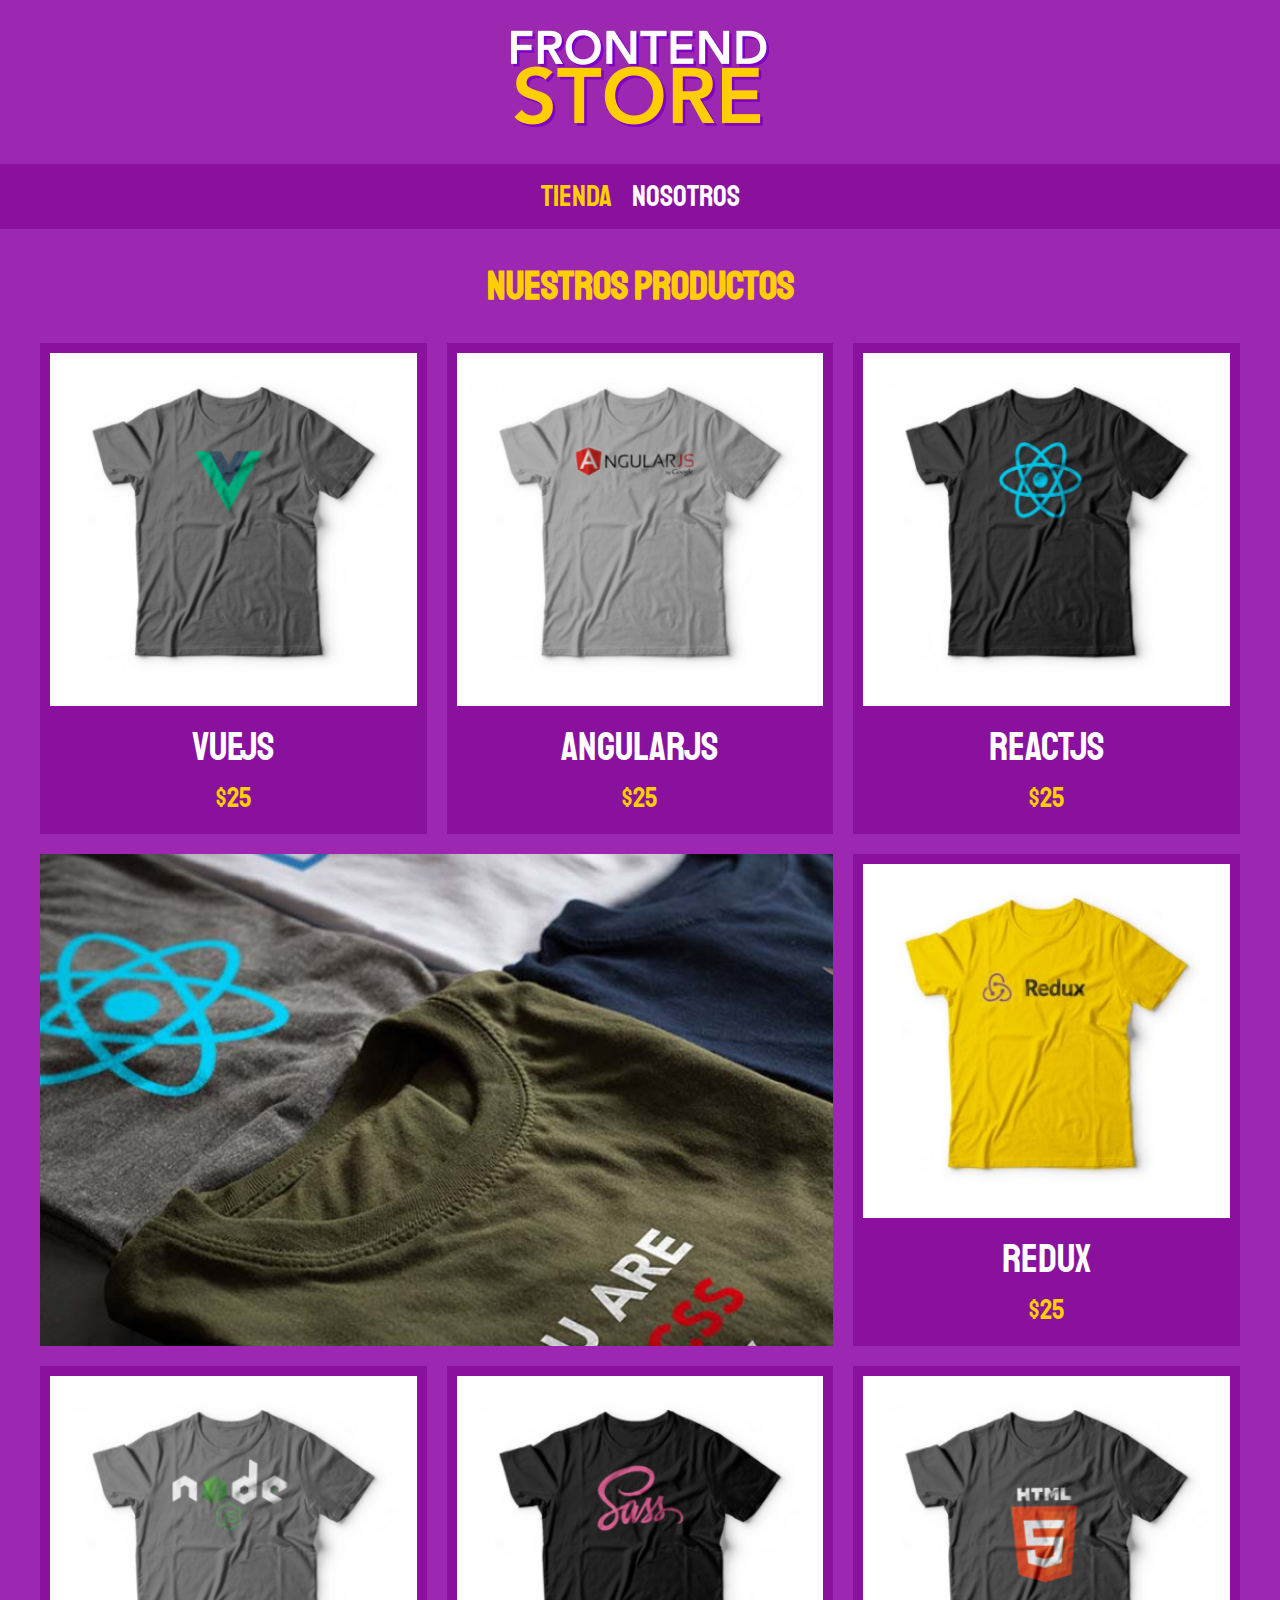
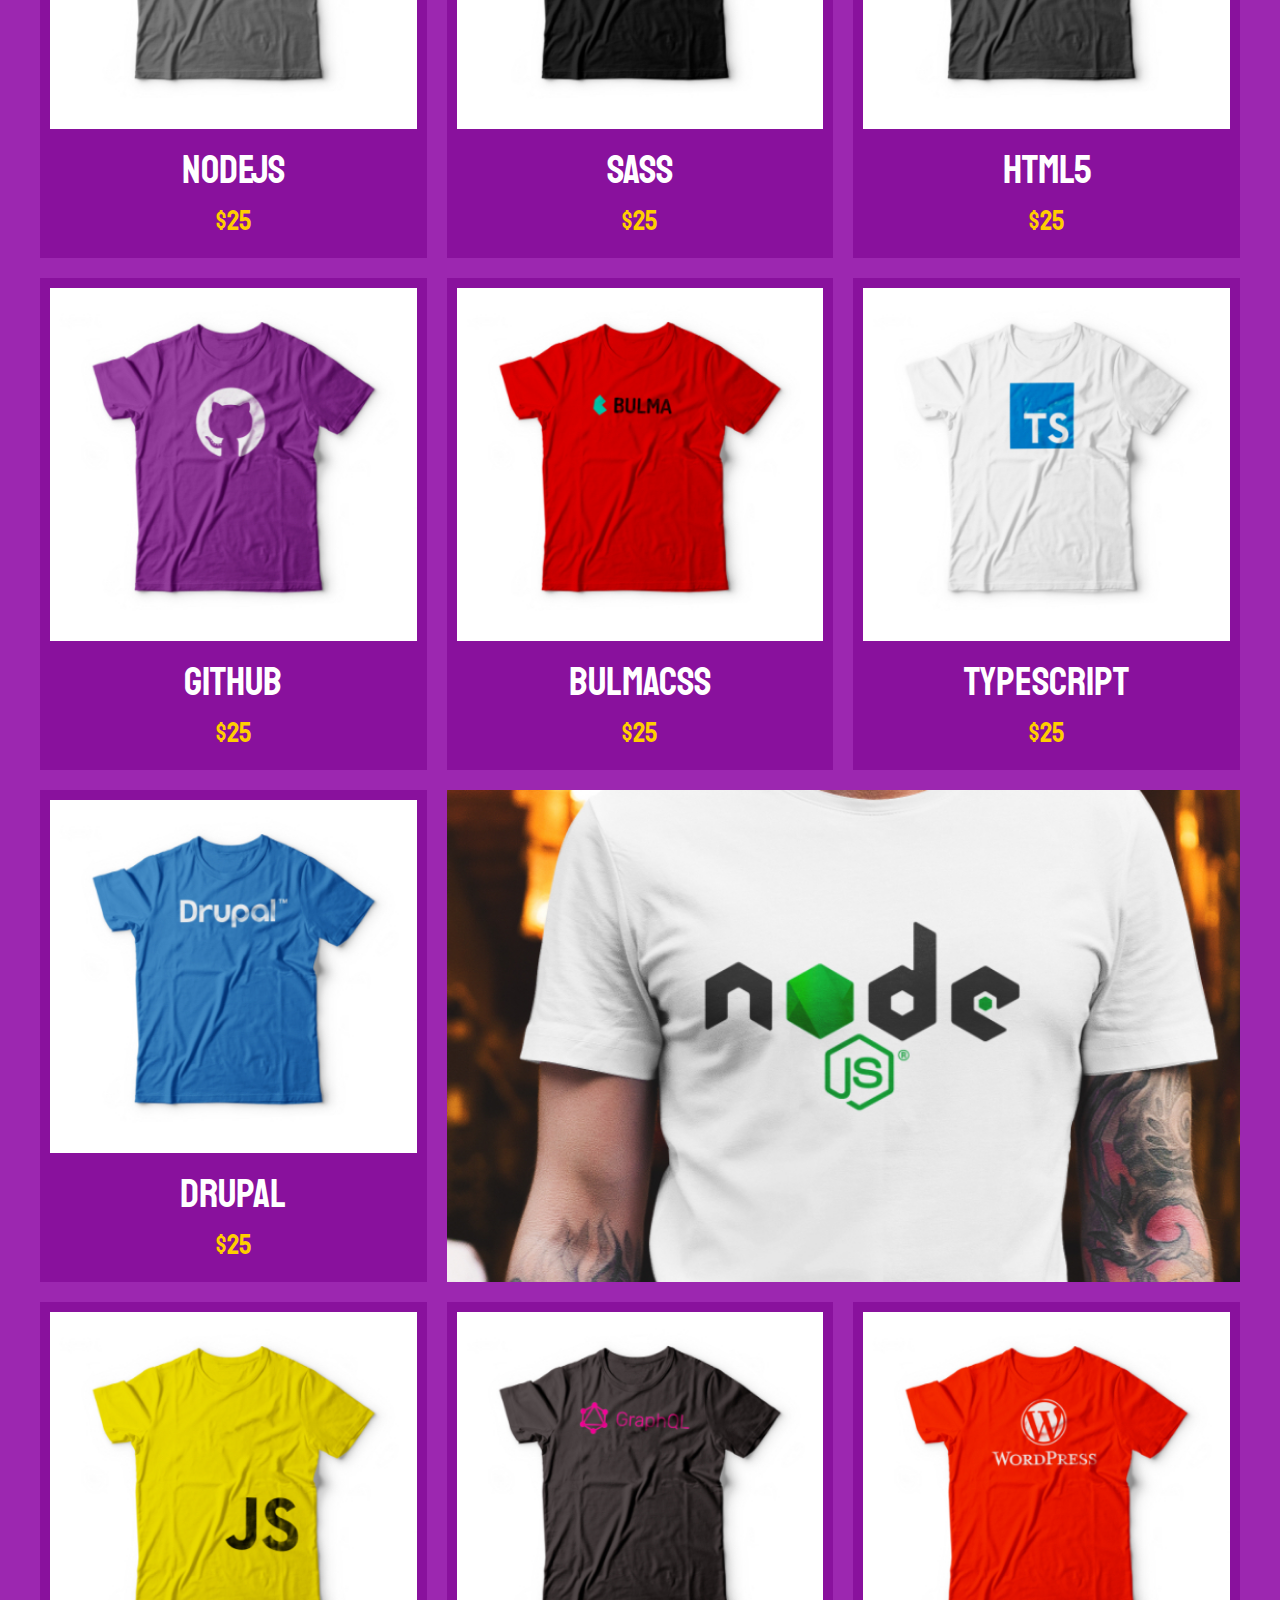
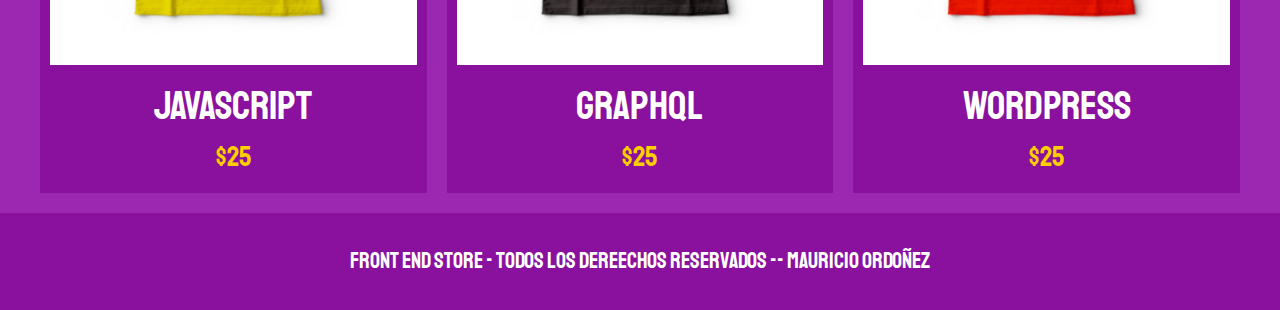
<file: index.html>
<!DOCTYPE html>
<html lang="en">
<head>
    <meta charset="UTF-8">
    <meta name="viewport" content="width=device-width, initial-scale=1.0">
    <title>Frontend Store</title>
    <link rel="stylesheet" href="./css/nomalize.css">
    <link rel="preconnect" href="https://fonts.googleapis.com">
    <link rel="preconnect" href="https://fonts.gstatic.com" crossorigin>
    <link href="https://fonts.googleapis.com/css2?family=Staatliches&display=swap" rel="stylesheet">
    <link rel="stylesheet" href="./css/styles.css">
</head>
<body>
    <header class="header">
        <a href="./index.html">
            <img class="header__logo" src="./img/logo.png" alt="Logotipo">
        </a>
    </header>

    <nav class="navegacion">
        <a class="navegacion__enlace navegacion__enlace--activo" href="./index.html">Tienda</a>
        <a class="navegacion__enlace" href="./nosotros.html">Nosotros</a>
    </nav>

    <main class="contenedor">
        <h1>Nuestros Productos</h1>

        <div class="grid">
            <div class="producto">
                <a href="./producto.html">
                    <img class="producto__imagen" src="./img/1.jpg" alt="imagen camisa">
                    <div class="producto__informacion">
                        <p class="producto__nombre">VueJS</p>
                        <p class="producto__precio">$25</p>
                    </div>
                </a>
            </div> <!--FIN CLASE PRODUCTO-->
            <div class="producto">
                <a href="./producto.html">
                    <img class="producto__imagen" src="./img/2.jpg" alt="imagen camisa">
                    <div class="producto__informacion">
                        <p class="producto__nombre">AngularJS</p>
                        <p class="producto__precio">$25</p>
                    </div>
                </a>
            </div> <!--FIN CLASE PRODUCTO-->
            <div class="producto">
                <a href="./producto.html">
                    <img class="producto__imagen" src="./img/3.jpg" alt="imagen camisa">
                    <div class="producto__informacion">
                        <p class="producto__nombre">ReactJS</p>
                        <p class="producto__precio">$25</p>
                    </div>
                </a>
            </div> <!--FIN CLASE PRODUCTO-->
            <div class="producto">
                <a href="./producto.html">
                    <img class="producto__imagen" src="./img/4.jpg" alt="imagen camisa">
                    <div class="producto__informacion">
                        <p class="producto__nombre">Redux</p>
                        <p class="producto__precio">$25</p>
                    </div>
                </a>
            </div> <!--FIN CLASE PRODUCTO-->
            <div class="producto">
                <a href="./producto.html">
                    <img class="producto__imagen" src="./img/5.jpg" alt="imagen camisa">
                    <div class="producto__informacion">
                        <p class="producto__nombre">NodeJS</p>
                        <p class="producto__precio">$25</p>
                    </div>
                </a>
            </div> <!--FIN CLASE PRODUCTO-->
            <div class="producto">
                <a href="./producto.html">
                    <img class="producto__imagen" src="./img/6.jpg" alt="imagen camisa">
                    <div class="producto__informacion">
                        <p class="producto__nombre">SASS</p>
                        <p class="producto__precio">$25</p>
                    </div>
                </a>
            </div> <!--FIN CLASE PRODUCTO-->
            <div class="producto">
                <a href="./producto.html">
                    <img class="producto__imagen" src="./img/7.jpg" alt="imagen camisa">
                    <div class="producto__informacion">
                        <p class="producto__nombre">HTML5</p>
                        <p class="producto__precio">$25</p>
                    </div>
                </a>
            </div> <!--FIN CLASE PRODUCTO-->
            <div class="producto">
                <a href="./producto.html">
                    <img class="producto__imagen" src="./img/8.jpg" alt="imagen camisa">
                    <div class="producto__informacion">
                        <p class="producto__nombre">GitHub</p>
                        <p class="producto__precio">$25</p>
                    </div>
                </a>
            </div> <!--FIN CLASE PRODUCTO-->
            <div class="producto">
                <a href="./producto.html">
                    <img class="producto__imagen" src="./img/9.jpg" alt="imagen camisa">
                    <div class="producto__informacion">
                        <p class="producto__nombre">BulmaCSS</p>
                        <p class="producto__precio">$25</p>
                    </div>
                </a>
            </div> <!--FIN CLASE PRODUCTO-->
            <div class="producto">
                <a href="./producto.html">
                    <img class="producto__imagen" src="./img/10.jpg" alt="imagen camisa">
                    <div class="producto__informacion">
                        <p class="producto__nombre">TypeScript</p>
                        <p class="producto__precio">$25</p>
                    </div>
                </a>
            </div> <!--FIN CLASE PRODUCTO-->
            <div class="producto">
                <a href="./producto.html">
                    <img class="producto__imagen" src="./img/11.jpg" alt="imagen camisa">
                    <div class="producto__informacion">
                        <p class="producto__nombre">Drupal</p>
                        <p class="producto__precio">$25</p>
                    </div>
                </a>
            </div> <!--FIN CLASE PRODUCTO-->
            <div class="producto">
                <a href="./producto.html">
                    <img class="producto__imagen" src="./img/12.jpg" alt="imagen camisa">
                    <div class="producto__informacion">
                        <p class="producto__nombre">JavaScript</p>
                        <p class="producto__precio">$25</p>
                    </div>
                </a>
            </div> <!--FIN CLASE PRODUCTO-->
            <div class="producto">
                <a href="./producto.html">
                    <img class="producto__imagen" src="./img/13.jpg" alt="imagen camisa">
                    <div class="producto__informacion">
                        <p class="producto__nombre">GraphQL</p>
                        <p class="producto__precio">$25</p>
                    </div>
                </a>
            </div> <!--FIN CLASE PRODUCTO-->
            <div class="producto">
                <a href="./producto.html">
                    <img class="producto__imagen" src="./img/14.jpg" alt="imagen camisa">
                    <div class="producto__informacion">
                        <p class="producto__nombre">WordPress</p>
                        <p class="producto__precio">$25</p>
                    </div>
                </a>
            </div> <!--FIN CLASE PRODUCTO-->
            <div class="grafico grafico--camisas"></div>
            <div class="grafico grafico--node"></div>

        </div>
    </main>

    <footer class="footer">
        <p class="footer__texto">Front End Store - Todos los dereechos reservados -- Mauricio Ordoñez</p>
    </footer>
</body>
</html>
</file>
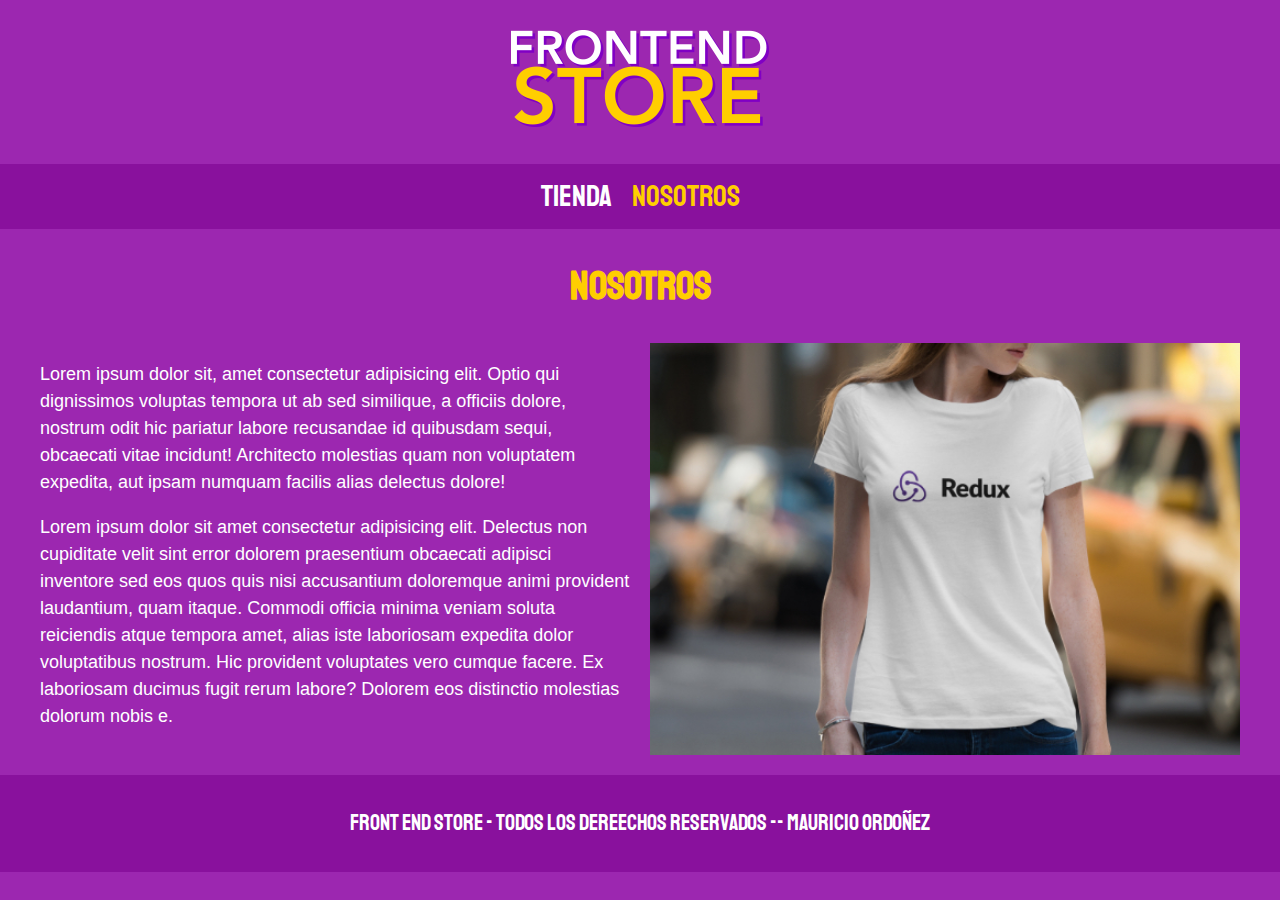
<file: nosotros.html>
<!DOCTYPE html>
<html lang="en">
<head>
    <meta charset="UTF-8">
    <meta name="viewport" content="width=device-width, initial-scale=1.0">
    <title>Frontend Store</title>
    <link rel="stylesheet" href="./css/nomalize.css">
    <link rel="preconnect" href="https://fonts.googleapis.com">
    <link rel="preconnect" href="https://fonts.gstatic.com" crossorigin>
    <link href="https://fonts.googleapis.com/css2?family=Staatliches&display=swap" rel="stylesheet">
    <link rel="stylesheet" href="./css/styles.css">
</head>
<body>
    <header class="header">
        <a href="./index.html">
            <img class="header__logo" src="./img/logo.png" alt="Logotipo">
        </a>
    </header>

    <nav class="navegacion">
        <a class="navegacion__enlace " href="./index.html">Tienda</a>
        <a class="navegacion__enlace navegacion__enlace--activo" href="./nosotros.html">Nosotros</a>
    </nav>

    <main class="contenedor">
        <h1>Nosotros</h1>
        <div class="nosotros">
            <div class="nosotros__contenido">
                <p>Lorem ipsum dolor sit, amet consectetur adipisicing elit. Optio qui dignissimos voluptas tempora ut ab sed similique, a officiis dolore, nostrum odit hic pariatur labore recusandae id quibusdam sequi, obcaecati vitae incidunt! Architecto molestias quam non voluptatem expedita, aut ipsam numquam facilis alias delectus dolore!</p>
                <p>Lorem ipsum dolor sit amet consectetur adipisicing elit. Delectus non cupiditate velit sint error dolorem praesentium obcaecati adipisci inventore sed eos quos quis nisi accusantium doloremque animi provident laudantium, quam itaque. Commodi officia minima veniam soluta reiciendis atque tempora amet, alias iste laboriosam expedita dolor voluptatibus nostrum. Hic provident voluptates vero cumque facere. Ex laboriosam ducimus fugit rerum labore? Dolorem eos distinctio molestias dolorum nobis   e.</p>
            </div>
            <img src="./img/nosotros.jpg" alt="imagen nosotros" class="nosotros__imagen">
        </div>
    </main>

    <footer class="footer">
        <p class="footer__texto">Front End Store - Todos los dereechos reservados -- Mauricio Ordoñez</p>
    </footer>
</body>
</html>
</file>
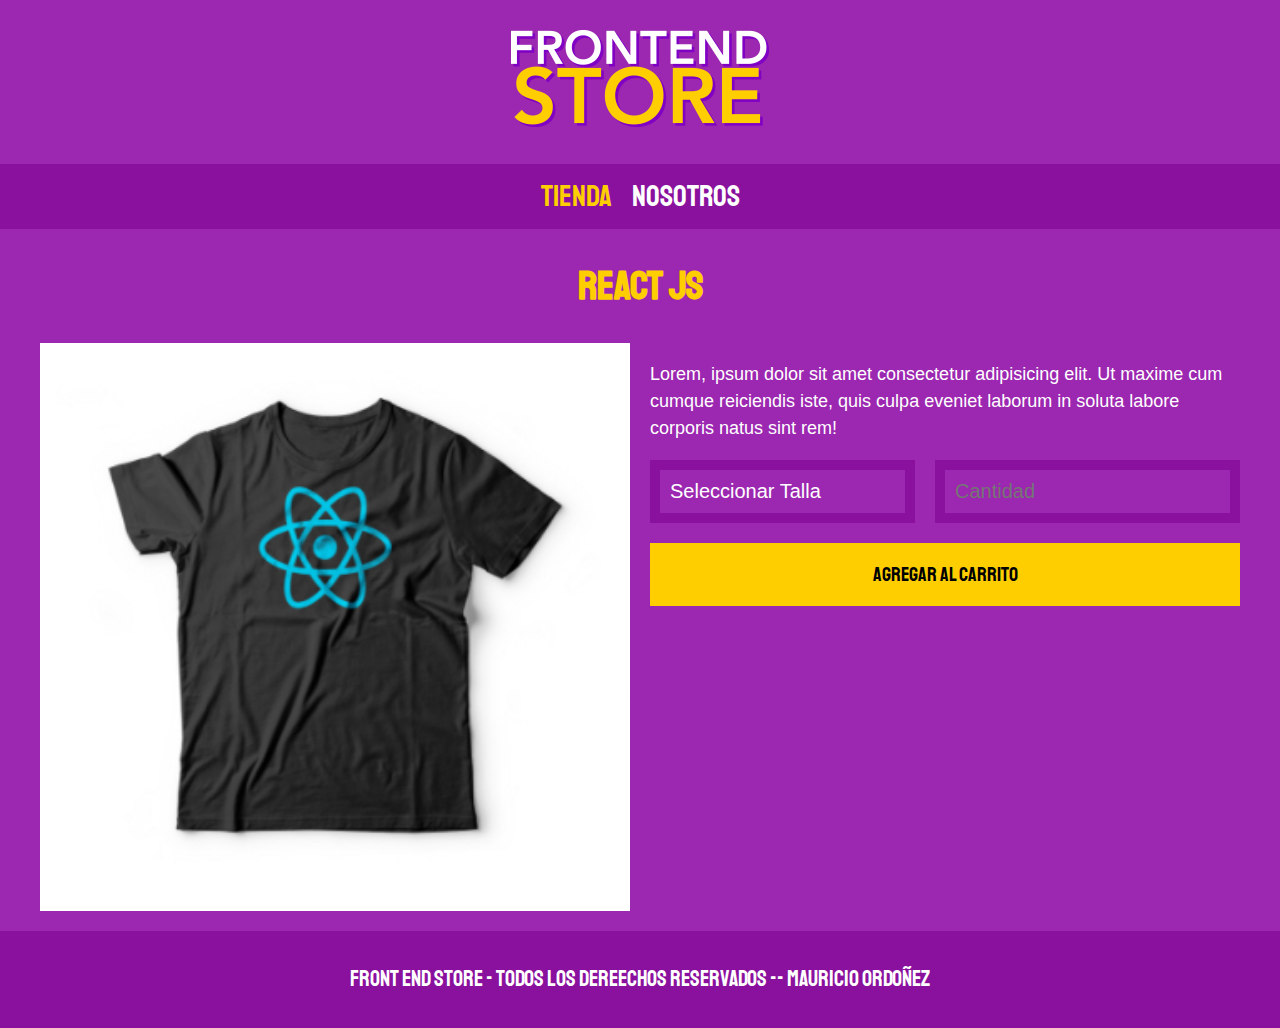
<file: producto.html>
<!DOCTYPE html>
<html lang="en">
<head>
    <meta charset="UTF-8">
    <meta name="viewport" content="width=device-width, initial-scale=1.0">
    <title>Frontend Store</title>
    <link rel="stylesheet" href="./css/nomalize.css">
    <link rel="preconnect" href="https://fonts.googleapis.com">
    <link rel="preconnect" href="https://fonts.gstatic.com" crossorigin>
    <link href="https://fonts.googleapis.com/css2?family=Staatliches&display=swap" rel="stylesheet">
    <link rel="stylesheet" href="./css/styles.css">
</head>
<body>
    <header class="header">
        <a href="./index.html">
            <img class="header__logo" src="./img/logo.png" alt="Logotipo">
        </a>
    </header>

    <nav class="navegacion">
        <a class="navegacion__enlace navegacion__enlace--activo" href="./index.html">Tienda</a>
        <a class="navegacion__enlace" href="./nosotros.html">Nosotros</a>
    </nav>

    <main class="contenedor">
        <h1>React JS</h1>
        <div class="camisa">
            <img class="camisa__imagen" src="./img/3.jpg" alt="Imagen del producto" >
            <div class="camisa__contenido">
                <p>Lorem, ipsum dolor sit amet consectetur adipisicing elit. Ut maxime cum cumque reiciendis iste, quis culpa eveniet laborum in soluta labore corporis natus sint rem!</p>

                <form class="formulario" action="">
                    <select class="formulario__campo" name="" id="">
                        <option value="" disabled selected>Seleccionar Talla</option>
                        <option value="">Chica</option>
                        <option value="">Mediana</option>
                        <option value="">Grande</option>
                    </select>
                    <input class="formulario__campo" type="number" placeholder="Cantidad" min="1">
                    <input class="formulario__submit" type="submit" value="Agregar al Carrito">
                </form>
            </div>
        </div>
    </main>

    <footer class="footer">
        <p class="footer__texto">Front End Store - Todos los dereechos reservados -- Mauricio Ordoñez</p>
    </footer>
</body>
</html>
</file>
<file: css/styles.css>
:root {
    --primario: #9C27B0;
    --primarioOscuro: #89119D;
    --secundario: #FFCE00;
    --secundarioOscuro: rgb(233, 187, 2);
    --blanco: #FFF;
    --negro: #000;

    --fuentePrincipal: 'Staatliches', cursive;
}

html {
    box-sizing: border-box;
    font-size: 62.5%; 
}

*, *:before, *:after {
    box-sizing: inherit;
}

/** Globales **/
body {
    background-color: var(--primario);
    font-size: 1.6rem;
    line-height: 1.5;
}
p {
    font-size: 1.8rem;
    font-family: Arial, Helvetica, sans-serif;
    color: var(--blanco);
}
a {
    text-decoration: none;
}
img {
    width: 100%;
}
.contenedor {
    max-width: 120rem;
    margin: 0 auto;
}
h1, h2, h3 {
    text-align: center;
    color: var(--secundario);
    font-family: var(--fuentePrincipal);
}
h1 {
    font-size: 4rem;
}
h2 {
    font-size: 3.2rem;
}
h3 {
    font-size: 2.4rem;
}

/** Header **/
.header {
    display: flex;
    justify-content: center;
}
.header__logo {
    margin: 3rem 0;
}
/** Footer **/
.footer {
    background-color: var(--primarioOscuro);
    padding: 1rem 0;
    margin-top: 2rem;
}
.footer__texto {
    font-family: var(--fuentePrincipal);
    text-align: center;
    font-size: 2.2rem;
}
/** Navegacion **/
.navegacion {
    background-color: var(--primarioOscuro);
    padding: 1rem 0;
    display: flex;
    justify-content: center;
    gap: 2rem; 
}
.navegacion__enlace {
    font-family: var(--fuentePrincipal);
    color: var(--blanco);
    font-size: 3rem;
}
.navegacion__enlace--activo,
.navegacion__enlace:hover {
    color: var(--secundario);
}

/** Grid **/
.grid {
    display: grid;
    grid-template-columns: repeat(2, 1fr);
    gap: 2rem;
}
@media (min-width: 768px) {
    .grid {
        grid-template-columns: repeat(3, 1fr);
    }
}

/** Productos **/
.producto {
    background-color: var(--primarioOscuro);
    padding: 1rem;
}

.producto__nombre {
    font-size: 4rem;
}
.producto__precio {
    font-size: 2.8rem;
    color: var(--secundario);
}
.producto__nombre,
.producto__precio {
    font-family: var(--fuentePrincipal);
    margin: 1rem 0;
    text-align: center;
    line-height: 1.2;
}

/** Graficos **/
.grafico {
    min-height: 30rem;
    background-repeat: no-repeat;
    background-size: cover;
    grid-column: 1 / 3;
}
.grafico--camisas {
    grid-row: 2 / 3;
    background-image: url(../img/grafico1.jpg);
}
.grafico--node {
    background-image: url(../img/grafico2.jpg);
    grid-row: 8 / 9;
}

@media (min-width: 768px) {
    .grafico--node {
        grid-row: 5 / 6;
        grid-column: 2 / 4;
    }
}

/** Nosotros **/
.nosotros {
    display: grid;
    grid-template-rows: repeat(2, auto);
}
@media (min-width: 768px) {
    .nosotros {
        grid-template-columns: repeat(2, 1fr);
        column-gap: 2rem;
    }
}
.nosotros__imagen {
    grid-row: 1 / 2;
}
@media (min-width: 768px) {
    .nosotros__imagen {
       grid-column: 2 / 3;
    }
}

/** Bloques **/
.bloques {
    display: grid;
    grid-template-columns: repeat(2, 1fr);
    gap: 2rem;
}
@media (min-width: 768px) {
    .bloques {
        grid-template-columns: repeat(4, 1fr);
    }
}

.bloque {
    text-align: center;
}

.bloque__titulo {
    margin: 0;
}

/** Pagina del Producto **/
@media (min-width: 768px) {
    .camisa {
        display: grid;
        grid-template-columns: repeat(2, 1fr);
        column-gap: 2rem;
    }
}

.formulario {
    display: grid;
    grid-template-columns: repeat(2, 1fr);
    gap: 2rem;
}
.formulario__campo {
   border: 1rem solid var(--primarioOscuro);
   background-color: transparent;
   color: var(--blanco);
   font-size: 2rem;
   font-family: Arial, Helvetica, sans-serif;
   padding: 1rem;
   appearance: none;
}
.formulario__submit {
    background-color: var(--secundario);
    border: none;
    font-size: 2rem;
    font-family: var(--fuentePrincipal);
    padding: 2rem;
    transition: background-color .3s ease;
    grid-column: 1 / 3;
}
.formulario__submit:hover {
    cursor: pointer;
    background-color: var(--secundarioOscuro);
}
</file>
<file: css/nomalize.css>
/*! normalize.css v8.0.1 | MIT License | github.com/necolas/normalize.css */

/* Document
   ========================================================================== */

/**
 * 1. Correct the line height in all browsers.
 * 2. Prevent adjustments of font size after orientation changes in iOS.
 */

 html {
    line-height: 1.15; /* 1 */
    -webkit-text-size-adjust: 100%; /* 2 */
  }
  
  /* Sections
     ========================================================================== */
  
  /**
   * Remove the margin in all browsers.
   */
  
  body {
    margin: 0;
  }
  
  /**
   * Render the `main` element consistently in IE.
   */
  
  main {
    display: block;
  }
  
  /**
   * Correct the font size and margin on `h1` elements within `section` and
   * `article` contexts in Chrome, Firefox, and Safari.
   */
  
  h1 {
    font-size: 2em;
    margin: 0.67em 0;
  }
  
  /* Grouping content
     ========================================================================== */
  
  /**
   * 1. Add the correct box sizing in Firefox.
   * 2. Show the overflow in Edge and IE.
   */
  
  hr {
    box-sizing: content-box; /* 1 */
    height: 0; /* 1 */
    overflow: visible; /* 2 */
  }
  
  /**
   * 1. Correct the inheritance and scaling of font size in all browsers.
   * 2. Correct the odd `em` font sizing in all browsers.
   */
  
  pre {
    font-family: monospace, monospace; /* 1 */
    font-size: 1em; /* 2 */
  }
  
  /* Text-level semantics
     ========================================================================== */
  
  /**
   * Remove the gray background on active links in IE 10.
   */
  
  a {
    background-color: transparent;
  }
  
  /**
   * 1. Remove the bottom border in Chrome 57-
   * 2. Add the correct text decoration in Chrome, Edge, IE, Opera, and Safari.
   */
  
  abbr[title] {
    border-bottom: none; /* 1 */
    text-decoration: underline; /* 2 */
    text-decoration: underline dotted; /* 2 */
  }
  
  /**
   * Add the correct font weight in Chrome, Edge, and Safari.
   */
  
  b,
  strong {
    font-weight: bolder;
  }
  
  /**
   * 1. Correct the inheritance and scaling of font size in all browsers.
   * 2. Correct the odd `em` font sizing in all browsers.
   */
  
  code,
  kbd,
  samp {
    font-family: monospace, monospace; /* 1 */
    font-size: 1em; /* 2 */
  }
  
  /**
   * Add the correct font size in all browsers.
   */
  
  small {
    font-size: 80%;
  }
  
  /**
   * Prevent `sub` and `sup` elements from affecting the line height in
   * all browsers.
   */
  
  sub,
  sup {
    font-size: 75%;
    line-height: 0;
    position: relative;
    vertical-align: baseline;
  }
  
  sub {
    bottom: -0.25em;
  }
  
  sup {
    top: -0.5em;
  }
  
  /* Embedded content
     ========================================================================== */
  
  /**
   * Remove the border on images inside links in IE 10.
   */
  
  img {
    border-style: none;
  }
  
  /* Forms
     ========================================================================== */
  
  /**
   * 1. Change the font styles in all browsers.
   * 2. Remove the margin in Firefox and Safari.
   */
  
  button,
  input,
  optgroup,
  select,
  textarea {
    font-family: inherit; /* 1 */
    font-size: 100%; /* 1 */
    line-height: 1.15; /* 1 */
    margin: 0; /* 2 */
  }
  
  /**
   * Show the overflow in IE.
   * 1. Show the overflow in Edge.
   */
  
  button,
  input { /* 1 */
    overflow: visible;
  }
  
  /**
   * Remove the inheritance of text transform in Edge, Firefox, and IE.
   * 1. Remove the inheritance of text transform in Firefox.
   */
  
  button,
  select { /* 1 */
    text-transform: none;
  }
  
  /**
   * Correct the inability to style clickable types in iOS and Safari.
   */
  
  button,
  [type="button"],
  [type="reset"],
  [type="submit"] {
    -webkit-appearance: button;
  }
  
  /**
   * Remove the inner border and padding in Firefox.
   */
  
  button::-moz-focus-inner,
  [type="button"]::-moz-focus-inner,
  [type="reset"]::-moz-focus-inner,
  [type="submit"]::-moz-focus-inner {
    border-style: none;
    padding: 0;
  }
  
  /**
   * Restore the focus styles unset by the previous rule.
   */
  
  button:-moz-focusring,
  [type="button"]:-moz-focusring,
  [type="reset"]:-moz-focusring,
  [type="submit"]:-moz-focusring {
    outline: 1px dotted ButtonText;
  }
  
  /**
   * Correct the padding in Firefox.
   */
  
  fieldset {
    padding: 0.35em 0.75em 0.625em;
  }
  
  /**
   * 1. Correct the text wrapping in Edge and IE.
   * 2. Correct the color inheritance from `fieldset` elements in IE.
   * 3. Remove the padding so developers are not caught out when they zero out
   *    `fieldset` elements in all browsers.
   */
  
  legend {
    box-sizing: border-box; /* 1 */
    color: inherit; /* 2 */
    display: table; /* 1 */
    max-width: 100%; /* 1 */
    padding: 0; /* 3 */
    white-space: normal; /* 1 */
  }
  
  /**
   * Add the correct vertical alignment in Chrome, Firefox, and Opera.
   */
  
  progress {
    vertical-align: baseline;
  }
  
  /**
   * Remove the default vertical scrollbar in IE 10+.
   */
  
  textarea {
    overflow: auto;
  }
  
  /**
   * 1. Add the correct box sizing in IE 10.
   * 2. Remove the padding in IE 10.
   */
  
  [type="checkbox"],
  [type="radio"] {
    box-sizing: border-box; /* 1 */
    padding: 0; /* 2 */
  }
  
  /**
   * Correct the cursor style of increment and decrement buttons in Chrome.
   */
  
  [type="number"]::-webkit-inner-spin-button,
  [type="number"]::-webkit-outer-spin-button {
    height: auto;
  }
  
  /**
   * 1. Correct the odd appearance in Chrome and Safari.
   * 2. Correct the outline style in Safari.
   */
  
  [type="search"] {
    -webkit-appearance: textfield; /* 1 */
    outline-offset: -2px; /* 2 */
  }
  
  /**
   * Remove the inner padding in Chrome and Safari on macOS.
   */
  
  [type="search"]::-webkit-search-decoration {
    -webkit-appearance: none;
  }
  
  /**
   * 1. Correct the inability to style clickable types in iOS and Safari.
   * 2. Change font properties to `inherit` in Safari.
   */
  
  ::-webkit-file-upload-button {
    -webkit-appearance: button; /* 1 */
    font: inherit; /* 2 */
  }
  
  /* Interactive
     ========================================================================== */
  
  /*
   * Add the correct display in Edge, IE 10+, and Firefox.
   */
  
  details {
    display: block;
  }
  
  /*
   * Add the correct display in all browsers.
   */
  
  summary {
    display: list-item;
  }
  
  /* Misc
     ========================================================================== */
  
  /**
   * Add the correct display in IE 10+.
   */
  
  template {
    display: none;
  }
  
  /**
   * Add the correct display in IE 10.
   */
  
  [hidden] {
    display: none;
  }
</file>
